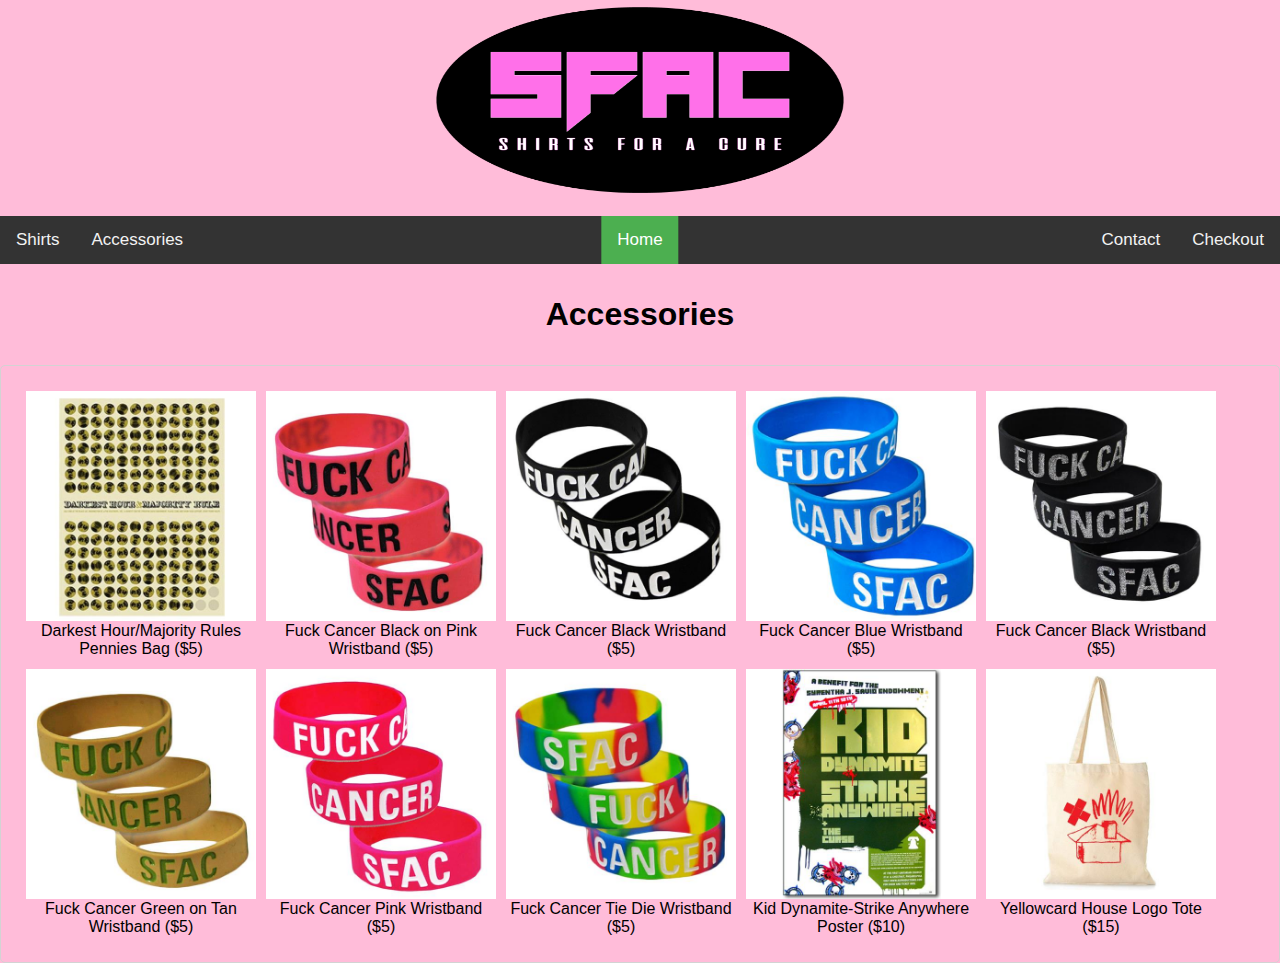
<file: accessories.html>
<! DOCTYPE html>
<html>
<head>
    <link rel="stylesheet" href="midtermstyle.css">
    <link rel="stylesheet" href="class123.css">
    <title> Shirts For a Cure </title>
</head>
    <body> 
        <p align="center"><a href="index.html"><img src="logo.png" height="200" width="500"></a>
<body>
    <header>
        
                  <!-- Top navigation -->
<div class="topnav">

  <!-- Centered link -->
  <div class="topnav-centered">
    <a href="index.html" class="active">Home</a>
  </div>

  <!-- Left-aligned links (default) -->
  <a href="shirts.html">Shirts</a>
  <a href="Accessories.html">Accessories</a>

  <!-- Right-aligned links -->
  <div class="topnav-right">
    <a href="contact.html">Contact</a>
    <a href="checkout.html">Checkout</a>
    </div>
        
        
    </header>
         <h1> <p align="center" class= "class3"> Accessories </p> </h1>
    

<div class="container">
        <div class="gallery">
            <img src="accessories/Darkest%20Hour:Majority%20Rules%20Pennies.jpeg">
            <div class="desc">Darkest Hour/Majority Rules Pennies Bag ($5)</div>
        </div>
        <div class="gallery"> 
            <img src="accessories/Fuck%20Cancer%20Black%20on%20Pink%20Wristband.jpeg">
            <div class="desc">Fuck Cancer Black on Pink Wristband ($5)</div>
        </div>
        <div class="gallery">
            <img src="accessories/Fuck%20Cancer%20Black%20Wristband.jpeg"> 
            <div class="desc">Fuck Cancer Black Wristband ($5)</div>
        </div>
        <div class="gallery">
            <img src="accessories/Fuck%20Cancer%20Blue%20Wristband.jpeg"> 
            <div class="desc">Fuck Cancer Blue Wristband ($5)</div>
        </div>
        <div class="gallery">
            <img src="accessories/Fuck%20Cancer%20Glitter%20on%20Black%20Wristband.jpeg">
            <div class="desc"> Fuck Cancer Black Wristband ($5)</div>
        </div>
        <div class="gallery">
            <img src="accessories/Fuck%20Cancer%20Green%20on%20Tan%20Wristband.jpeg"> 
            <div class="desc"> Fuck Cancer Green on Tan Wristband ($5)</div>
        </div>
        <div class="gallery">
            <img src="accessories/Fuck%20Cancer%20Pink%20Wristband.jpeg"> 
            <div class="desc">Fuck Cancer Pink Wristband ($5)</div>
        </div>
        <div class="gallery">
            <img src="accessories/Fuck%20Cancer%20Tie%20Dye%20Wristband.jpeg"> 
            <div class="desc">Fuck Cancer Tie Die Wristband ($5)</div>
        </div>
        <div class="gallery">
            <img src="accessories/Kid%20Dynamite-Strike%20Anywhere%20'03.jpeg">
            <div class="desc">Kid Dynamite-Strike Anywhere Poster ($10) </div>
        </div>
        <div class="gallery">
            <img src="accessories/Yellowcard%20-%20House%20Logo%20Totebag.jpeg" > 
            <div class="desc">Yellowcard House Logo Tote ($15) </div>
        </div>
    
        
        </div>
    </header>
        
    












</html>
</file>
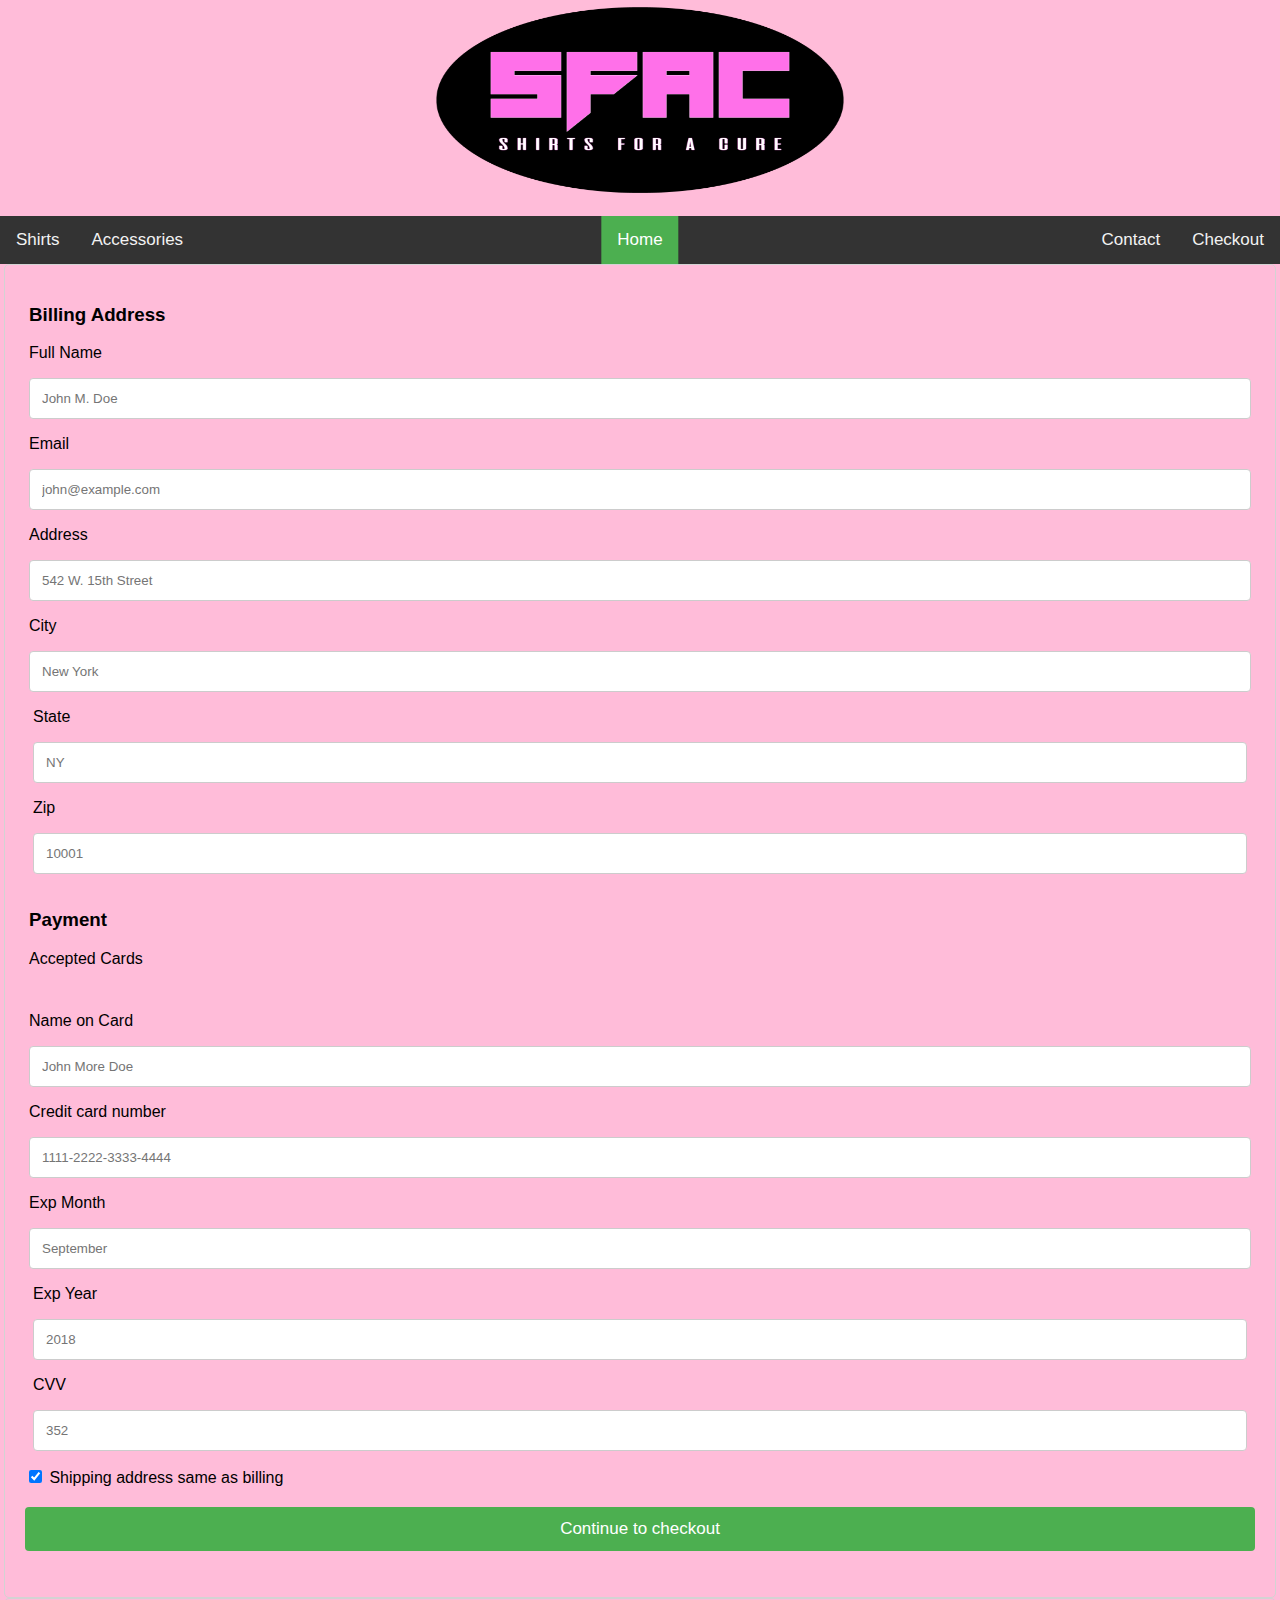
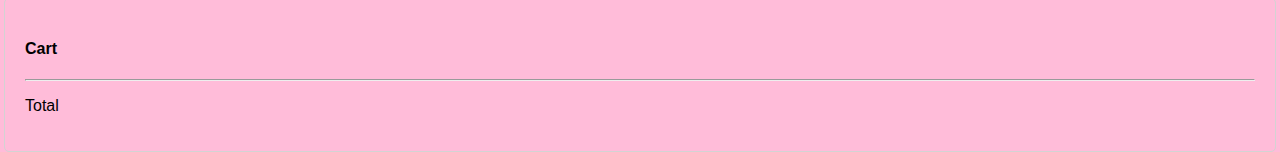
<file: checkout.html>
<! DOCTYPE html>
<html>
<head>
    <link rel="stylesheet" href="midtermstyle.css">
    <link rel="stylesheet" href="class123.css">
    <title> Shirts For a Cure </title>
</head>
    <body> 
        <p align="center"><a href="index.html"><img src="logo.png" height="200" width="500"></a>
    
 <header>
        
                  <!-- Top navigation -->
<div class="topnav">

  <!-- Centered link -->
  <div class="topnav-centered">
    <a href="index.html" class="active">Home</a>
  </div>

  <!-- Left-aligned links (default) -->
  <a href="shirts.html">Shirts</a>
  <a href="Accessories.html">Accessories</a>

  <!-- Right-aligned links -->
  <div class="topnav-right">
    <a href="contact.html">Contact</a>
    <a href="checkout.html">Checkout</a>
    </div>
        
        
    </header>
<div class="row">
  <div class="col-75">
    <div class="container">
      <form action="/action_page.php">

        <div class="row">
          <div class="col-50">
            <h3>Billing Address</h3>
            <label for="fname"><i class="fa fa-user"></i> Full Name</label>
            <input type="text" id="fname" name="firstname" placeholder="John M. Doe">
            <label for="email"><i class="fa fa-envelope"></i> Email</label>
            <input type="text" id="email" name="email" placeholder="john@example.com">
            <label for="adr"><i class="fa fa-address-card-o"></i> Address</label>
            <input type="text" id="adr" name="address" placeholder="542 W. 15th Street">
            <label for="city"><i class="fa fa-institution"></i> City</label>
            <input type="text" id="city" name="city" placeholder="New York">

            <div class="row">
              <div class="col-50">
                <label for="state">State</label>
                <input type="text" id="state" name="state" placeholder="NY">
              </div>
              <div class="col-50">
                <label for="zip">Zip</label>
                <input type="text" id="zip" name="zip" placeholder="10001">
              </div>
            </div>
          </div>

          <div class="col-50">
            <h3>Payment</h3>
            <label for="fname">Accepted Cards</label>
            <div class="icon-container">
              <i class="fa fa-cc-visa" style="color:navy;"></i>
              <i class="fa fa-cc-amex" style="color:blue;"></i>
              <i class="fa fa-cc-mastercard" style="color:red;"></i>
              <i class="fa fa-cc-discover" style="color:orange;"></i>
            </div>
            <label for="cname">Name on Card</label>
            <input type="text" id="cname" name="cardname" placeholder="John More Doe">
            <label for="ccnum">Credit card number</label>
            <input type="text" id="ccnum" name="cardnumber" placeholder="1111-2222-3333-4444">
            <label for="expmonth">Exp Month</label>
            <input type="text" id="expmonth" name="expmonth" placeholder="September">

            <div class="row">
              <div class="col-50">
                <label for="expyear">Exp Year</label>
                <input type="text" id="expyear" name="expyear" placeholder="2018">
              </div>
              <div class="col-50">
                <label for="cvv">CVV</label>
                <input type="text" id="cvv" name="cvv" placeholder="352">
              </div>
            </div>
          </div>

        </div>
        <label>
          <input type="checkbox" checked="checked" name="sameadr"> Shipping address same as billing
        </label>
        <input type="submit" value="Continue to checkout" class="btn">
      </form>
    </div>
  </div>

  <div class="col-25">
    <div class="container">
      <h4>Cart 
        <span class="price" style="color:black">
          <i class="fa fa-shopping-cart"></i> 
        </span>
      </h4>
     
      <hr>
      <p>Total <span class="price" style="color:black"><b></b></span></p>
    </div>
  </div>
</div>
        
    </body>
</html>
</file>
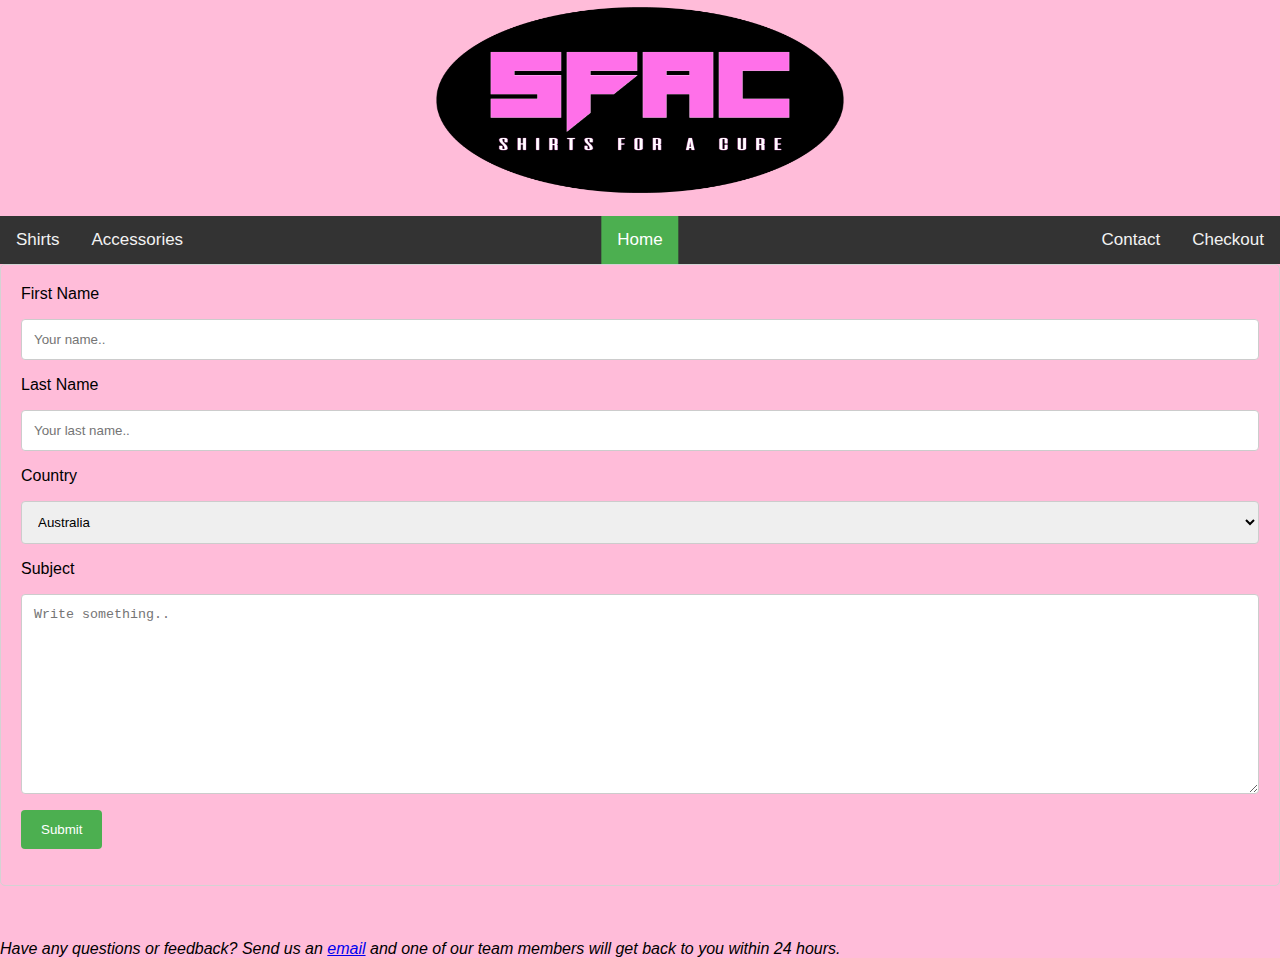
<file: contact.html>
<! DOCTYPE html>
<html>

    
    <link rel="stylesheet" href="midtermstyle.css">
    <link rel="stylesheet" href="class123.css">
    <body> 
        <p align="center"><a href="index.html"><img src="logo.png" height="200" width="500"></a>
<body>
<header>
        
                  <!-- Top navigation -->
<div class="topnav">

  <!-- Centered link -->
  <div class="topnav-centered">
    <a href="index.html" class="active">Home</a>
  </div>

  <!-- Left-aligned links (default) -->
  <a href="shirts.html">Shirts</a>
  <a href="Accessories.html">Accessories</a>

  <!-- Right-aligned links -->
  <div class="topnav-right">
    <a href="contact.html">Contact</a>
    <a href="checkout.html">Checkout</a>
    </div>
        
        
    </header>
    
<div class="container">
  <form action="action_page.php">

    <label for="fname">First Name</label>
    <input type="text" id="fname" name="firstname" placeholder="Your name..">

    <label for="lname">Last Name</label>
    <input type="text" id="lname" name="lastname" placeholder="Your last name..">

    <label for="country">Country</label>
    <select id="country" name="country">
      <option value="australia">Australia</option>
      <option value="canada">Canada</option>
      <option value="usa">USA</option>
    </select>

    <label for="subject">Subject</label>
    <textarea id="subject" name="subject" placeholder="Write something.." style="height:200px"></textarea>

    <input type="submit" value="Submit">

  </form>
</div>
    
    </br></br></br>

    <address>
Have any questions or feedback? Send us an <a href="mailto:support@sfac.com">email</a> and one of our team members will get back to you within 24 hours.
</address>

</html>
</file>
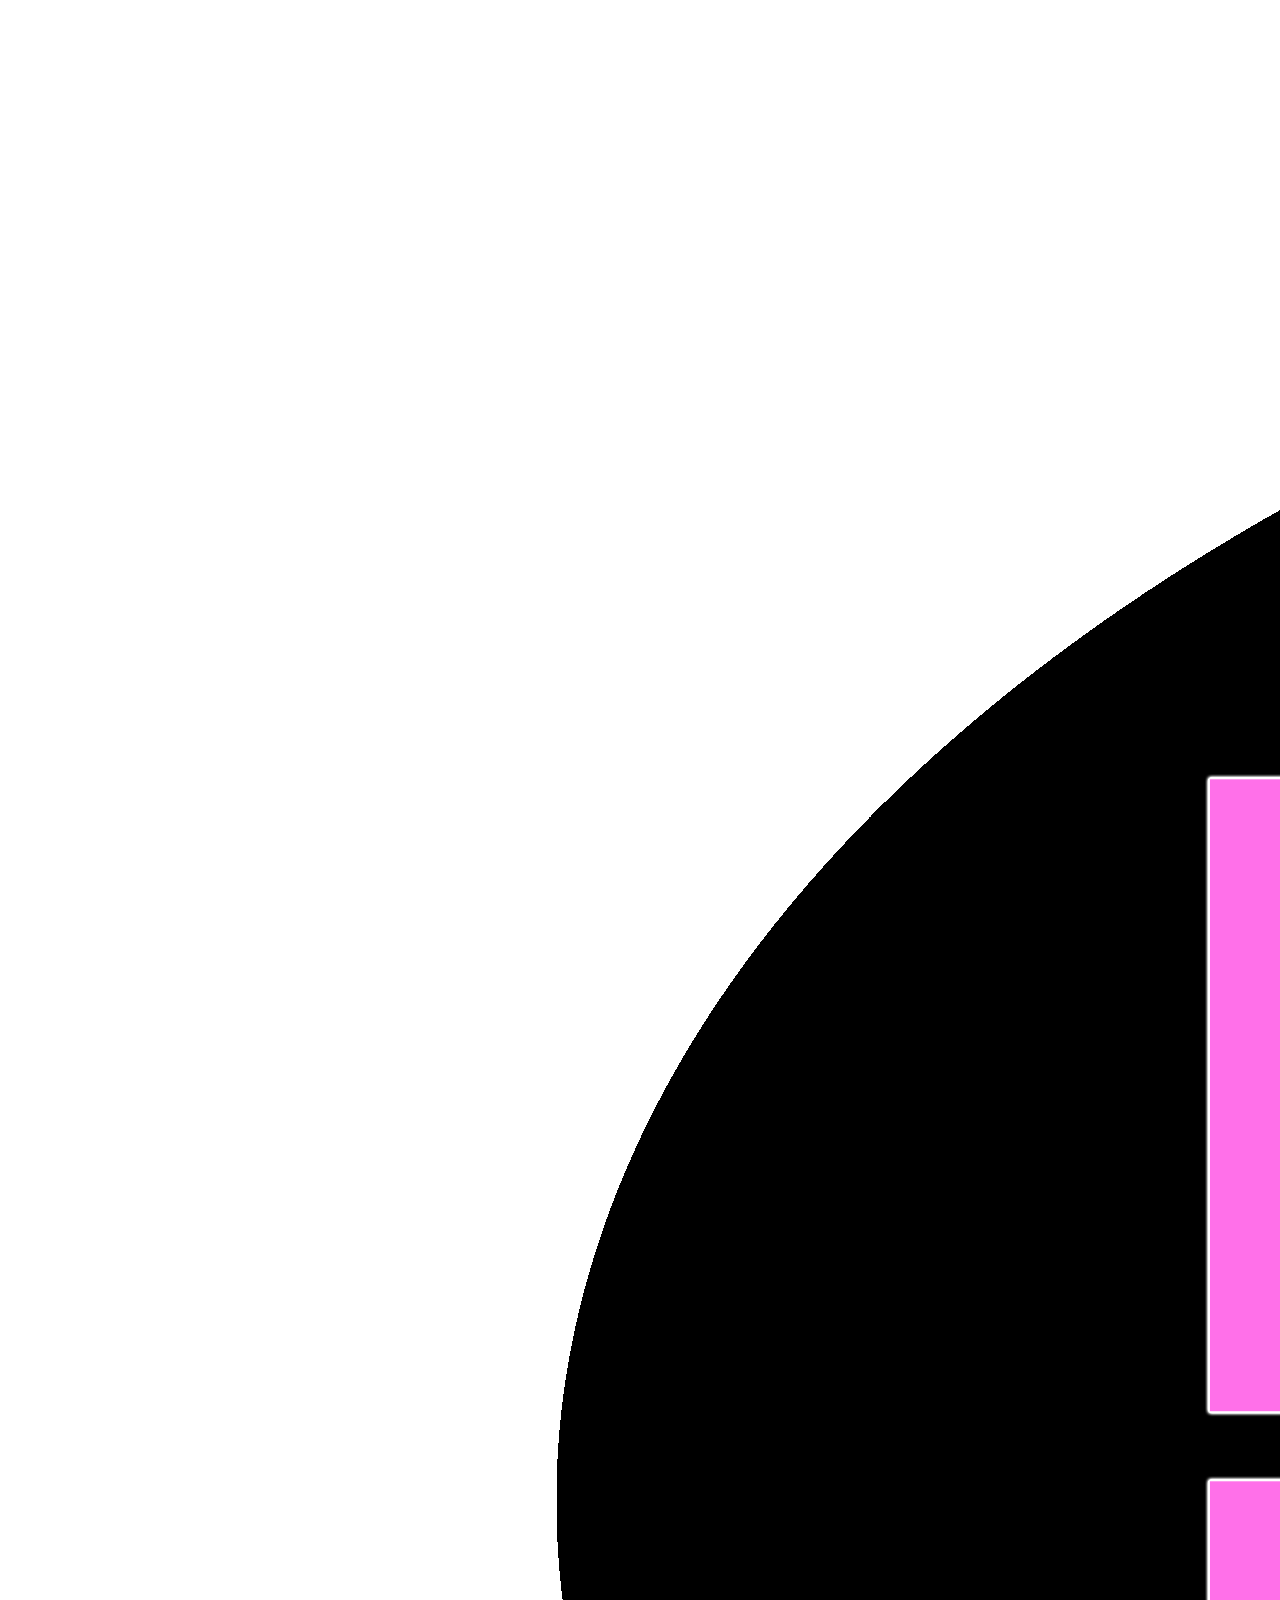
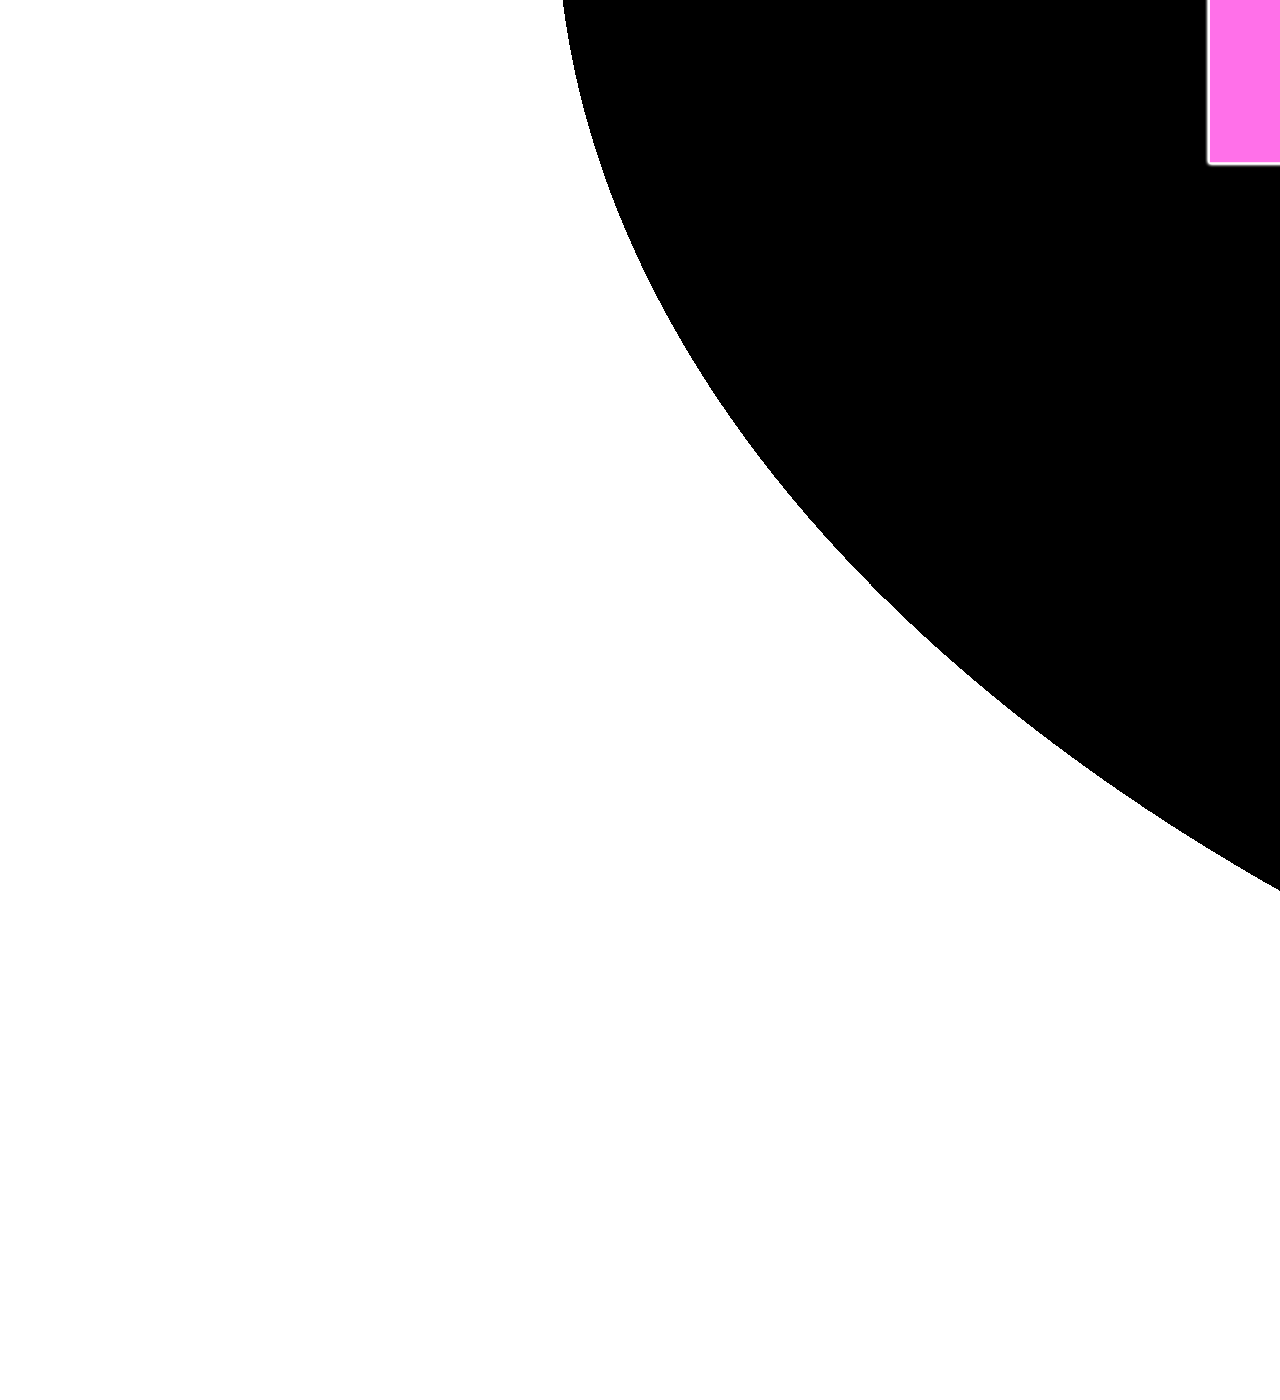
<file: logo.html>
<html>
<head>
<title>sfaclogo</title>
<meta http-equiv="Content-Type" content="text/html; charset=utf-8">
</head>
<body bgcolor="#FFFFFF" leftmargin="0" topmargin="0" marginwidth="0" marginheight="0">
<!-- Save for Web Slices (sfaclogo.psd) -->
<img src="logo.png" width="6000" height="3000" alt="">
<!-- End Save for Web Slices -->
</body>
</html>
</file>
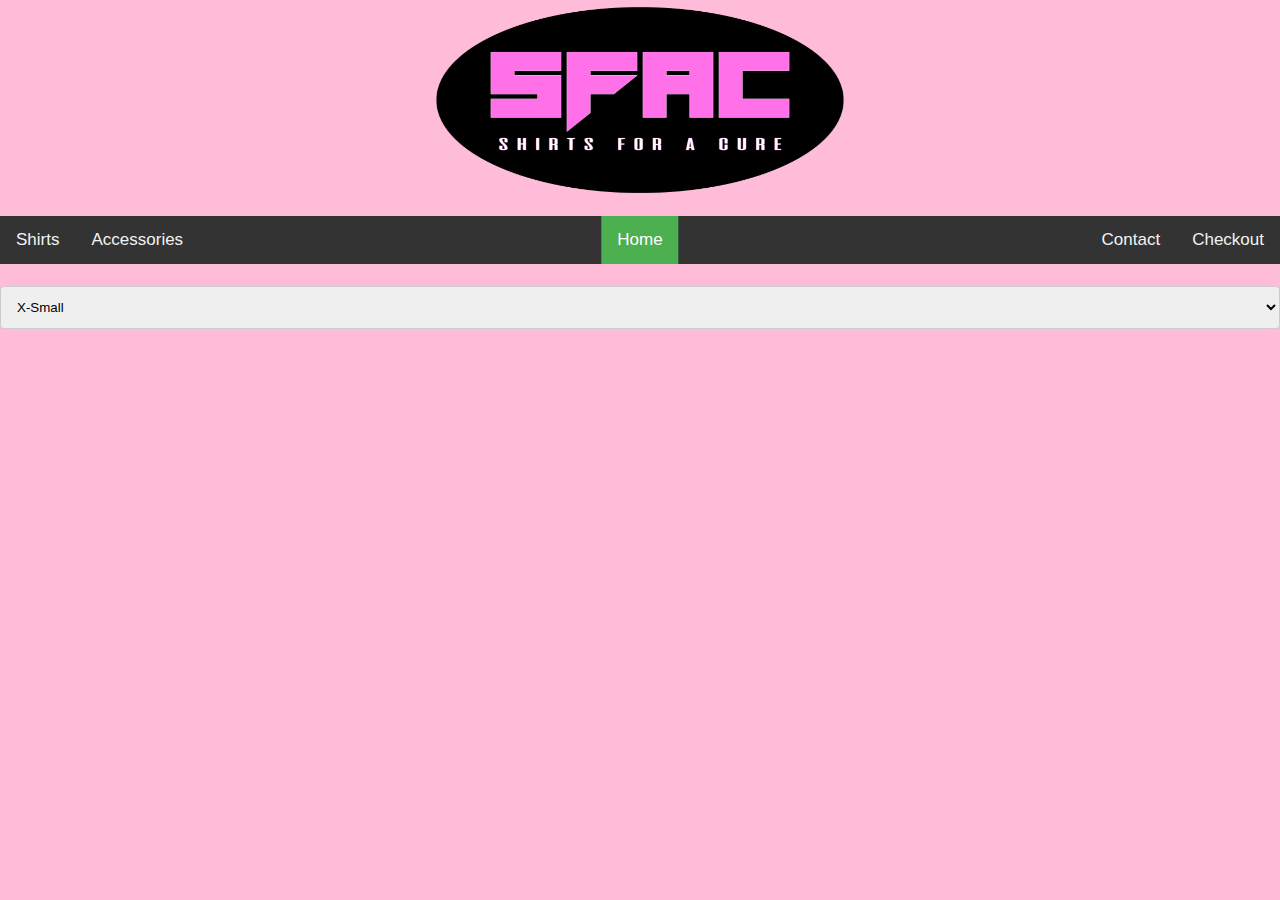
<file: sizes.html>
<html>
<head>
    <link rel="stylesheet" href="midtermstyle.css">
    <link rel="stylesheet" href="class123.css">
    <title> Shirts For a Cure </title>
</head>
    <body> 
        <p align="center"><a href="index.html"><img src="logo.png" height="200" width="500"></a>
<body>
     <header>
        
                  <!-- Top navigation -->
<div class="topnav">

  <!-- Centered link -->
  <div class="topnav-centered">
    <a href="index.html" class="active">Home</a>
  </div>

  <!-- Left-aligned links (default) -->
  <a href="shirts.html">Shirts</a>
  <a href="Accessories.html">Accessories</a>

  <!-- Right-aligned links -->
  <div class="topnav-right">
    <a href="contact.html">Contact</a>
    <a href="checkout.html">Checkout</a>
    </div>
         </div>
    </header>
            </body>
        </p>
    </body>
        

<body>
    <select id="Pick Your Size">
        <option>X-Small</option>
        <option>Small</option>
        <option>Medium</option>
        <option>Large</option>
        <option>X-Large</option>
        <option>XX-Large</option>
    </select>
    </body>
    </html>
</file>
<file: midtermstyle.css>
body{
    background-color:#FFBCD9;

}
{
.text-center 
	text-align: center;
}

body {
  font-family: 'Open Sans', sans-serif;
  font-weight: 300;
</file>
<file: class123.css>
.class1{
color: black;
font-family:helvetica;
font-size:15pt;
} 

.class2{
color: black;
font-family: helvetica;
font-size:25pt;
text-align: center;
}

.class3{
color: black;
font-family: helvetica;
font-style: italic
font-size:35pt;
}

.class4{
color: black;
font-family: inherit;
font-size: 12pt;
text-align: center
}

/* Add a black background color to the top navigation */
.topnav {
  position: relative;
  background-color: #333;
  overflow: hidden;
}

/* Style the links inside the navigation bar */
.topnav a {
  float: left;
  color: #f2f2f2;
  text-align: center;
  padding: 14px 16px;
  text-decoration: none;
  font-size: 17px;
}

/* Change the color of links on hover */
.topnav a:hover {
  background-color: #ddd;
  color: black;
}

/* Add a color to the active/current link */
.topnav a.active {
  background-color: #4CAF50;
  color: white;
}

/* Centered section inside the top navigation */
.topnav-centered a {
  float: none;
  position: absolute;
  top: 50%;
  left: 50%;
  transform: translate(-50%, -50%);
}

/* Right-aligned section inside the top navigation */
.topnav-right {
  float: right;
}

/* Responsive navigation menu - display links on top of each other instead of next to each other (for mobile devices) */
@media screen and (max-width: 600px) {
  .topnav a, .topnav-right {
    float: none;
    display: block;
  }

  .topnav-centered a {
    position: relative;
    top: 0;
    left: 0;
    transform: none;
  }
}



#divleft{
 
    float: left;
    text-align: center;

}

#divmiddle{
    
    float: none;
    text-align: center;
   
    
}

#divright{
    
    float: right;
    text-align: center;

}


.row {
  display: flex;
  flex-wrap: wrap;
  padding: 0 4px;
}

/* Create two equal columns that sits next to each other */
.column {
  flex: 50%;
  padding: 0 4px;
}

.column img {
  margin-top: 8px;
  vertical-align: middle;
}


.column {
  float: left;
  width: 33.33%;
  padding: 5px;
}

/* Clear floats after image containers */
.row::after {
  content: "";
  clear: both;
  display: table;
}

/* CHECKOUT FORM */


.row {
  display: -ms-flexbox; /* IE10 */
  display: flex;
  -ms-flex-wrap: wrap; /* IE10 */
  flex-wrap: wrap;
  margin: 0 -16px;
}

.col-25 {
  -ms-flex: 25%; /* IE10 */
  flex: 25%;
}

.col-50 {
  -ms-flex: 50%; /* IE10 */
  flex: 50%;
}

.col-75 {
  -ms-flex: 75%; /* IE10 */
  flex: 75%;
}

.col-25,
.col-50,
.col-75 {
  padding: 0 16px;
}

.container {
  background-color: #f2f2f2;
  padding: 5px 20px 15px 20px;
  border: 1px solid lightgrey;
  border-radius: 3px;
}

input[type=text] {
  width: 100%;
  margin-bottom: 20px;
  padding: 12px;
  border: 1px solid #ccc;
  border-radius: 3px;
}

label {
  margin-bottom: 10px;
  display: block;
}

.icon-container {
  margin-bottom: 20px;
  padding: 7px 0;
  font-size: 24px;
}

.btn {
  background-color: #4CAF50;
  color: white;
  padding: 12px;
  margin: 10px 0;
  border: none;
  width: 100%;
  border-radius: 3px;
  cursor: pointer;
  font-size: 17px;
}

.btn:hover {
  background-color: #45a049;
}

span.price {
  float: right;
  color: grey;
}

/* Responsive layout - when the screen is less than 800px wide, make the two columns stack on top of each other instead of next to each other (and change the direction - make the "cart" column go on top) */
@media (max-width: 800px) {
  .row {
    flex-direction: column-reverse;
  }
  .col-25 {
    margin-bottom: 20px;
  }
}


/* CONTACT PAGEEEEEEEE */
/* Style inputs with type="text", select elements and textareas */
input[type=text], select, textarea {
  width: 100%; /* Full width */
  padding: 12px; /* Some padding */  
  border: 1px solid #ccc; /* Gray border */
  border-radius: 4px; /* Rounded borders */
  box-sizing: border-box; /* Make sure that padding and width stays in place */
  margin-top: 6px; /* Add a top margin */
  margin-bottom: 16px; /* Bottom margin */
  resize: vertical /* Allow the user to vertically resize the textarea (not horizontally) */
}

/* Style the submit button with a specific background color etc */
input[type=submit] {
  background-color: #4CAF50;
  color: white;
  padding: 12px 20px;
  border: none;
  border-radius: 4px;
  cursor: pointer;
}

/* When moving the mouse over the submit button, add a darker green color */
input[type=submit]:hover {
  background-color: #45a049;
}

/* Add a background color and some padding around the form */
.container {
  border-radius: 5px;
  background-color: #f2f2f2;
  padding: 20px;
}

.container{
    max-width: 1500px;
    margin:auto;
    overflow:auto;
    background:#FFBCD9;
}

.gallery{
    margin: 5px;
    border: 1px;
    float:left;
    width: 230px;
    background: #FFBCD9;
}

.gallery img{
    width: 100%;
    height: auto;
}

.desc{
    padding: 1px;
    text-align: center;
    
}


body{
    margin: 0;
    background: #FFBCD9;
}

nav{
    background:#FFBCD9;
    width: 80%;
    overflow: auto;
}

ul{
    margin: 0;
    padding: 0;
    list-style: none;
}

li{
    float:left;
}

nav a{
    width: 100px;
    display: block;
    text-decoration: none;
    text-align: center;
    background: #FFBCD9;
    font font-size: 17px;
    color: aliceblue;
    padding: 10px 10px;
    font-family: serif;
}
</file>
